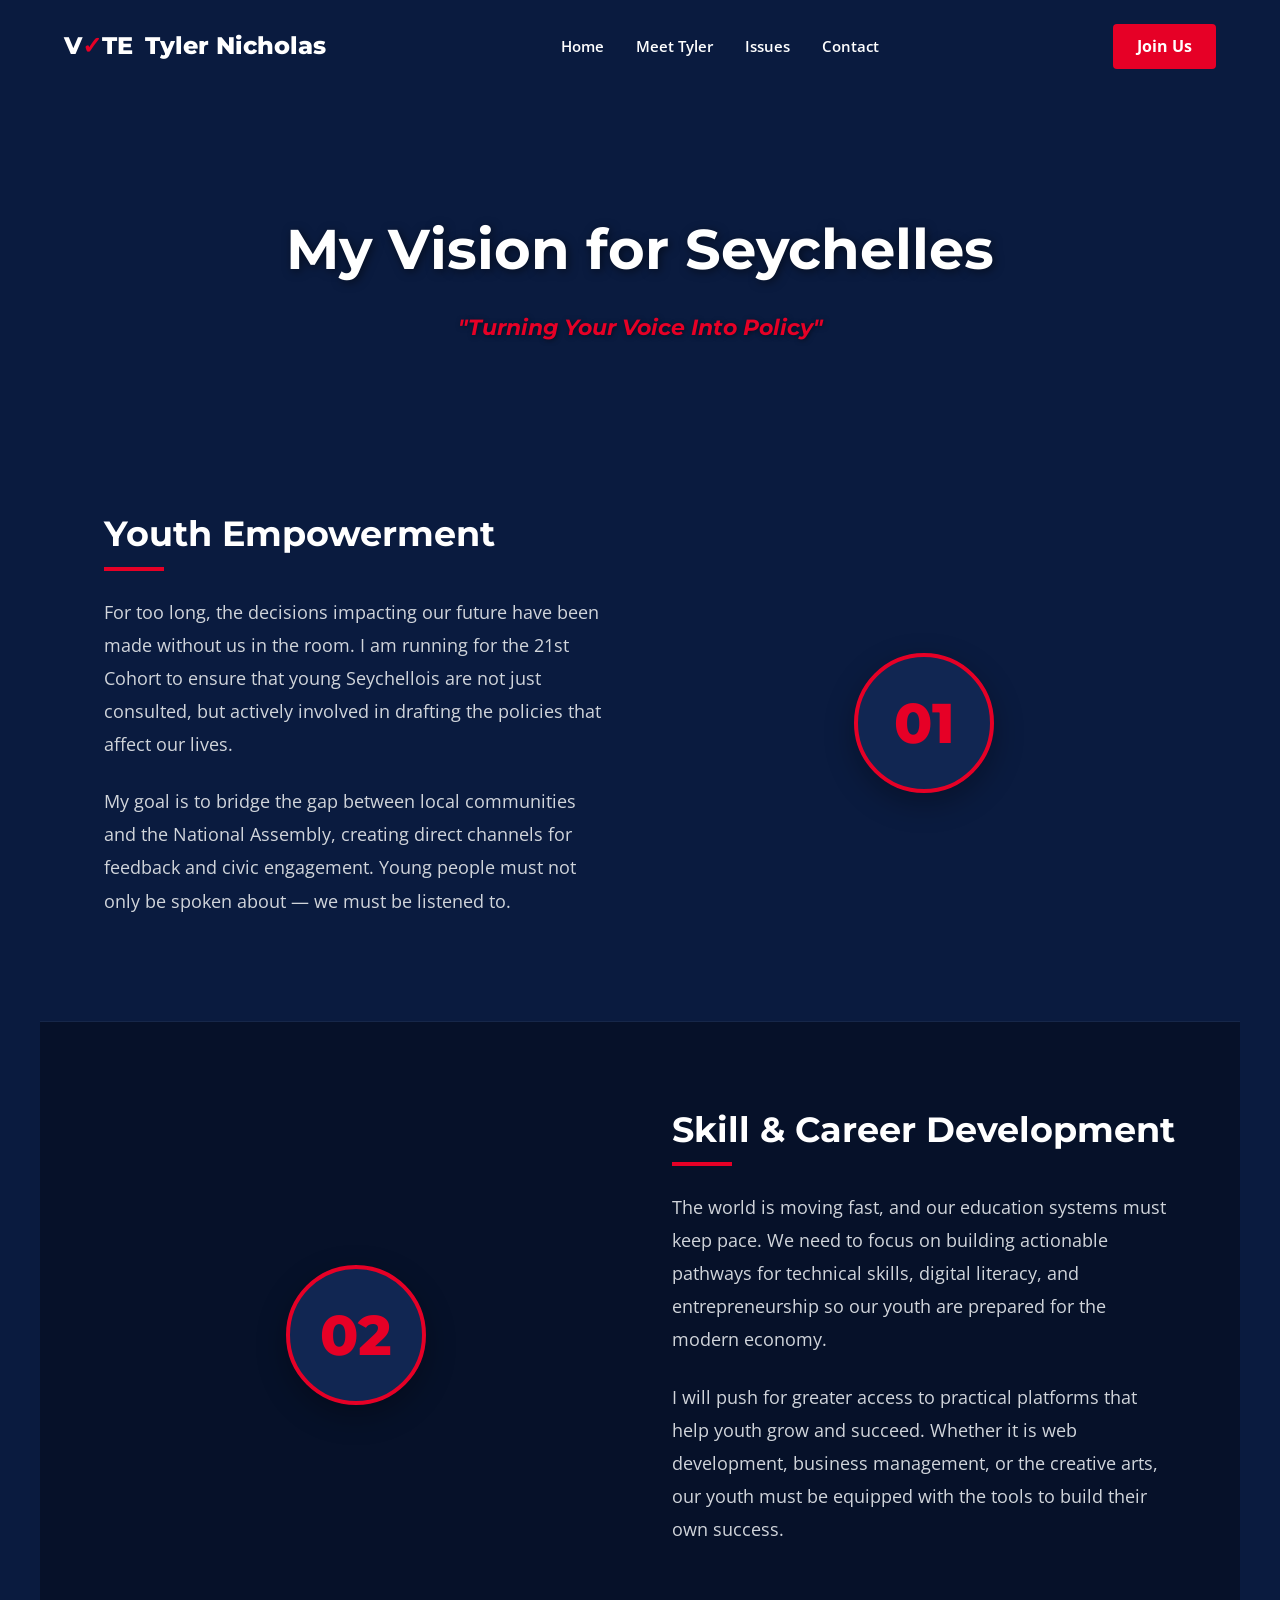
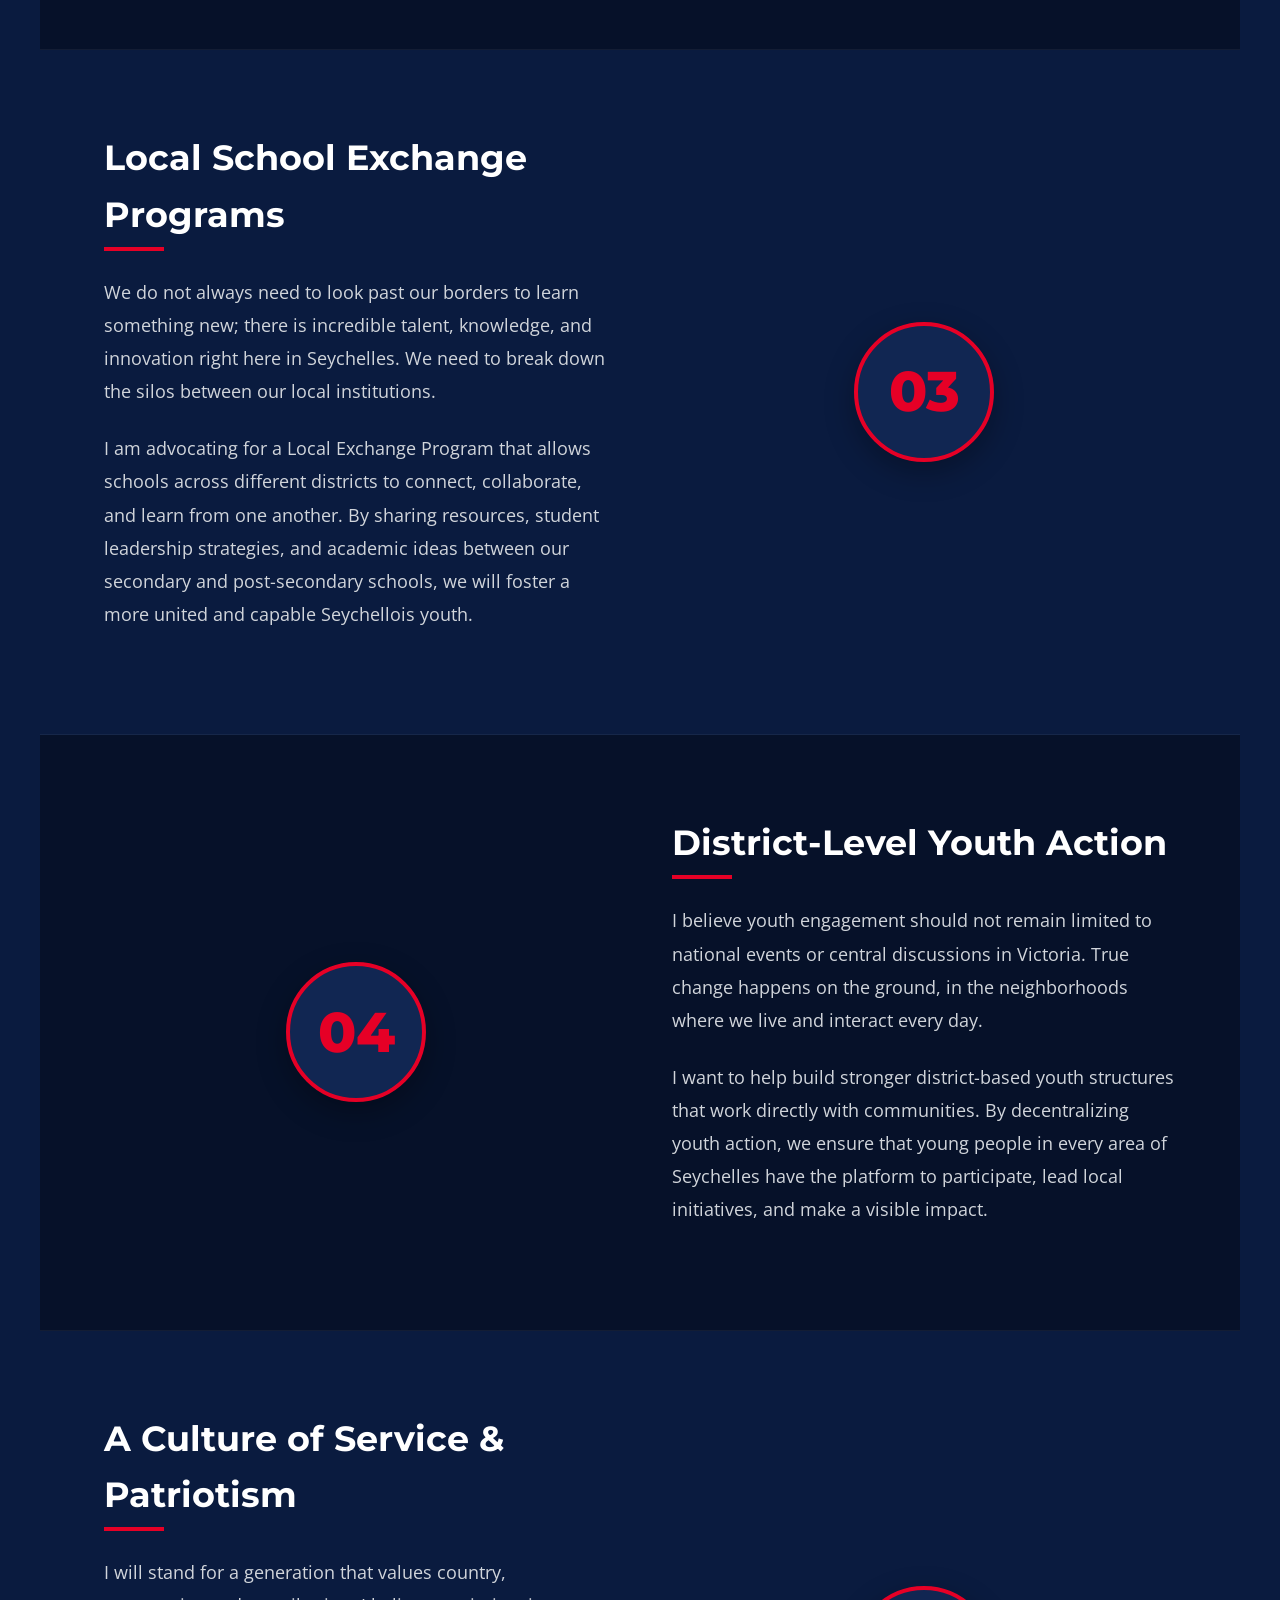
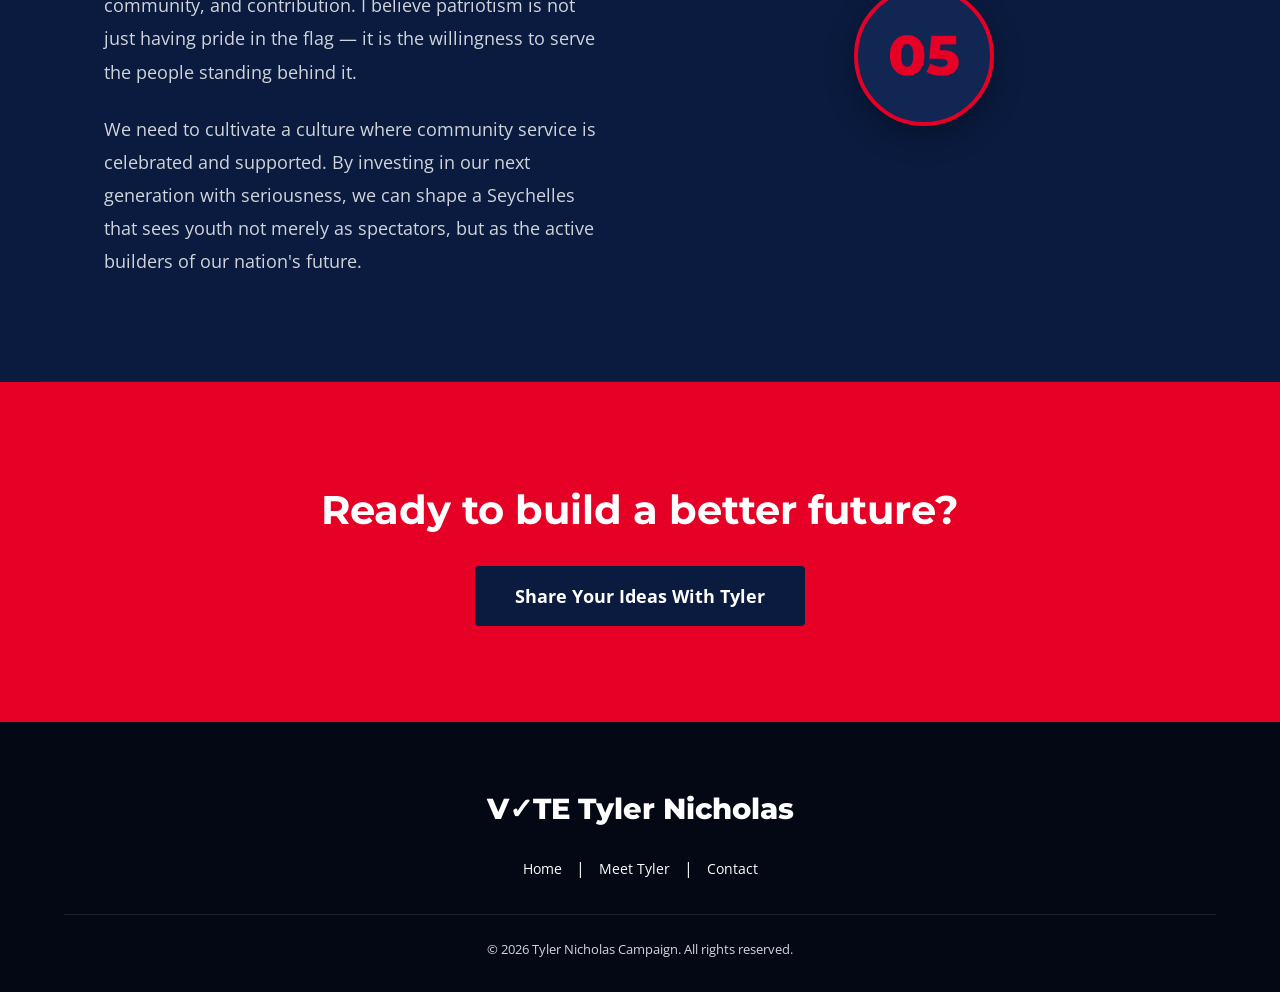
<file: issues/index.html>
<!DOCTYPE html>
<html lang="en">
<head>
    <meta charset="UTF-8">
    <meta name="viewport" content="width=device-width, initial-scale=1.0">
    <title>My Vision | Tyler Nicholas Campaign</title>
    <link rel="icon" href="https://i0.wp.com/flag-shop.ca/wp-content/uploads/2024/11/img-flag-shop-flags-of-the-world-seychelles-flag-3-5.webp" type="image/webp">
    <link rel="stylesheet" href="/style.css">
    <link href="https://fonts.googleapis.com/css2?family=Montserrat:wght@400;700;800&family=Open+Sans:wght@400;600&display=swap" rel="stylesheet">
    <style>
        /* Specific tweaks for the Issues Page layout */
        .issues-header {
            position: relative;
            padding: 7rem 5% 5rem 5%;
            text-align: center;
            background-color: var(--bg-dark-blue);
            overflow: hidden;
        }
        
        .hero-bg {
            position: absolute;
            top: 0;
            left: 0;
            width: 100%;
            height: 100%;
            background-image: url('https://static.vecteezy.com/system/resources/previews/041/930/966/non_2x/flat-illustration-of-seychelles-national-flag-seychelles-flag-design-seychelles-wave-flag-free-vector.jpg');
            background-size: cover;
            background-position: center;
            opacity: 0.15;
            z-index: 1;
        }

        .header-content {
            position: relative;
            z-index: 2;
        }

        .issues-header h1 {
            font-size: 3.5rem;
            margin-bottom: 1rem;
            color: var(--white);
            text-shadow: 2px 2px 10px rgba(0,0,0,0.5);
        }
        .issues-header p {
            color: var(--campaign-red);
            font-size: 1.4rem;
            font-weight: 700;
            font-family: 'Montserrat', sans-serif;
            text-shadow: 1px 1px 5px rgba(0,0,0,0.5);
            font-style: italic;
        }
        
        .issue-block {
            display: flex;
            align-items: center;
            gap: 4rem;
            max-width: 1200px;
            margin: 0 auto;
            padding: 5rem 5%;
            border-bottom: 1px solid rgba(255,255,255,0.05);
        }
        
        /* Alternating layout for desktop */
        .issue-block:nth-child(even) {
            flex-direction: row-reverse;
            background-color: #061129;
        }

        .issue-text {
            flex: 1;
        }

        .issue-text h2 {
            font-size: 2.2rem;
            color: var(--white);
            margin-bottom: 1.5rem;
            position: relative;
            padding-bottom: 0.5rem;
        }

        .issue-text h2::after {
            content: '';
            position: absolute;
            left: 0;
            bottom: 0;
            width: 60px;
            height: 4px;
            background-color: var(--campaign-red);
        }

        .issue-text p {
            color: var(--text-light);
            font-size: 1.15rem;
            margin-bottom: 1.5rem;
            line-height: 1.8;
        }

        .issue-icon {
            flex: 1;
            display: flex;
            justify-content: center;
            align-items: center;
        }

        .icon-circle {
            width: 140px;
            height: 140px;
            background-color: var(--card-bg);
            border-radius: 50%;
            display: flex;
            justify-content: center;
            align-items: center;
            font-size: 3.5rem;
            font-family: 'Montserrat', sans-serif;
            font-weight: 800;
            color: var(--campaign-red);
            border: 4px solid var(--campaign-red);
            box-shadow: 0 10px 30px rgba(0,0,0,0.3);
        }

        .cta-section {
            text-align: center;
            padding: 6rem 5%;
            background-color: var(--campaign-red);
        }
        
        .cta-section h2 {
            font-size: 2.5rem;
            color: var(--white);
            margin-bottom: 1.5rem;
        }

        .btn-dark {
            display: inline-block;
            background-color: var(--bg-dark-blue);
            color: var(--white);
            padding: 1rem 2.5rem;
            text-decoration: none;
            font-weight: bold;
            border-radius: 4px;
            font-size: 1.1rem;
            transition: background-color 0.3s;
        }

        .btn-dark:hover {
            background-color: #061129;
        }

        @media (max-width: 768px) {
            .issue-block, .issue-block:nth-child(even) {
                flex-direction: column;
                text-align: center;
                gap: 2rem;
                padding: 4rem 5%;
            }
            .issue-text h2::after {
                left: 50%;
                transform: translateX(-50%);
            }
            .issues-header h1 {
                font-size: 2.8rem;
            }
        }
    </style>
</head>
<body>

    <nav class="navbar">
        <div class="logo">
            <span class="vote-logo">V<span class="check">✓</span>TE</span> <span class="tyler-text">Tyler Nicholas</span>
        </div>
        <ul class="nav-links">
            <li><a href="/">Home</a></li>
            <li><a href="/about/">Meet Tyler</a></li>
            <li><a href="/issues/">Issues</a></li>
            <li><a href="mailto:vote@tyler-nicholas.online">Contact</a></li>
        </ul>
        <a href="/volunteer/" class="btn-donate">Join Us</a>
    </nav>

    <header class="issues-header">
        <div class="hero-bg"></div>
        <div class="header-content">
            <h1>My Vision for Seychelles</h1>
            <p>"Turning Your Voice Into Policy"</p>
        </div>
    </header>

    <section class="issue-block">
        <div class="issue-text">
            <h2>Youth Empowerment</h2>
            <p>For too long, the decisions impacting our future have been made without us in the room. I am running for the 21st Cohort to ensure that young Seychellois are not just consulted, but actively involved in drafting the policies that affect our lives.</p>
            <p>My goal is to bridge the gap between local communities and the National Assembly, creating direct channels for feedback and civic engagement. Young people must not only be spoken about — we must be listened to.</p>
        </div>
        <div class="issue-icon">
            <div class="icon-circle">01</div>
        </div>
    </section>

    <section class="issue-block">
        <div class="issue-text">
            <h2>Skill & Career Development</h2>
            <p>The world is moving fast, and our education systems must keep pace. We need to focus on building actionable pathways for technical skills, digital literacy, and entrepreneurship so our youth are prepared for the modern economy.</p>
            <p>I will push for greater access to practical platforms that help youth grow and succeed. Whether it is web development, business management, or the creative arts, our youth must be equipped with the tools to build their own success.</p>
        </div>
        <div class="issue-icon">
            <div class="icon-circle">02</div>
        </div>
    </section>

    <section class="issue-block">
        <div class="issue-text">
            <h2>Local School Exchange Programs</h2>
            <p>We do not always need to look past our borders to learn something new; there is incredible talent, knowledge, and innovation right here in Seychelles. We need to break down the silos between our local institutions.</p>
            <p>I am advocating for a Local Exchange Program that allows schools across different districts to connect, collaborate, and learn from one another. By sharing resources, student leadership strategies, and academic ideas between our secondary and post-secondary schools, we will foster a more united and capable Seychellois youth.</p>
        </div>
        <div class="issue-icon">
            <div class="icon-circle">03</div>
        </div>
    </section>

    <section class="issue-block">
        <div class="issue-text">
            <h2>District-Level Youth Action</h2>
            <p>I believe youth engagement should not remain limited to national events or central discussions in Victoria. True change happens on the ground, in the neighborhoods where we live and interact every day.</p>
            <p>I want to help build stronger district-based youth structures that work directly with communities. By decentralizing youth action, we ensure that young people in every area of Seychelles have the platform to participate, lead local initiatives, and make a visible impact.</p>
        </div>
        <div class="issue-icon">
            <div class="icon-circle">04</div>
        </div>
    </section>

    <section class="issue-block">
        <div class="issue-text">
            <h2>A Culture of Service & Patriotism</h2>
            <p>I will stand for a generation that values country, community, and contribution. I believe patriotism is not just having pride in the flag — it is the willingness to serve the people standing behind it.</p>
            <p>We need to cultivate a culture where community service is celebrated and supported. By investing in our next generation with seriousness, we can shape a Seychelles that sees youth not merely as spectators, but as the active builders of our nation's future.</p>
        </div>
        <div class="issue-icon">
            <div class="icon-circle">05</div>
        </div>
    </section>

    <section class="cta-section">
        <h2>Ready to build a better future?</h2>
        <a href="mailto:vote@tyler-nicholas.online" class="btn-dark">Share Your Ideas With Tyler</a>
    </section>

    <footer class="site-footer">
        <div class="footer-content">
            <div class="footer-logo">V✓TE Tyler Nicholas</div>
            <div class="footer-links">
                <a href="/">Home</a> | 
                <a href="/about/">Meet Tyler</a> | 
                <a href="mailto:vote@tyler-nicholas.online">Contact</a>
            </div>
        </div>
        <div class="footer-bottom">
            &copy; 2026 Tyler Nicholas Campaign. All rights reserved.
        </div>
    </footer>

</body>
</html>
</file>
<file: style.css>
/* Base Styles & Premium Campaign Colors */
:root {
    --bg-dark-blue: #0A1B3F;
    --campaign-red: #E60026;
    --white: #ffffff;
    --text-light: #d1d5db;
    --card-bg: #112652;
}

* {
    margin: 0;
    padding: 0;
    box-sizing: border-box;
}

body {
    font-family: 'Open Sans', sans-serif;
    background-color: var(--bg-dark-blue);
    color: var(--white);
    line-height: 1.6;
}

h1, h2, h3, h4, .logo {
    font-family: 'Montserrat', sans-serif;
}

/* Top Bar */
.top-bar {
    background-color: #051026;
    color: var(--text-light);
    font-size: 0.8rem;
    padding: 0.5rem 5%;
    text-align: center;
    border-bottom: 1px solid rgba(255,255,255,0.05);
}

/* Navigation */
.navbar {
    display: flex;
    justify-content: space-between;
    align-items: center;
    padding: 1.5rem 5%;
    background-color: transparent;
    position: relative;
    z-index: 10;
}

.logo {
    font-size: 1.5rem;
    font-weight: 800;
    color: var(--white);
}

.vote-logo {
    font-weight: 800;
}

.check {
    color: var(--campaign-red);
}

.tyler-text {
    margin-left: 5px;
}

.nav-links {
    list-style: none;
    display: flex;
    gap: 2rem;
}

.nav-links a {
    color: var(--white);
    text-decoration: none;
    font-weight: 600;
    font-size: 0.95rem;
    transition: color 0.3s;
}

.nav-links a:hover {
    color: var(--campaign-red);
}

.btn-donate {
    background-color: var(--campaign-red);
    color: var(--white);
    padding: 0.6rem 1.5rem;
    text-decoration: none;
    font-weight: bold;
    border-radius: 4px;
    transition: background-color 0.3s;
}

.btn-donate:hover {
    background-color: #cc0022;
}

/* Hero Section */
.hero {
    position: relative;
    padding: 4rem 5% 0 5%;
    background-color: var(--bg-dark-blue);
    overflow: hidden;
}

.hero-bg {
    position: absolute;
    top: 0;
    left: 0;
    width: 100%;
    height: 100%;
    background-image: url('https://static.vecteezy.com/system/resources/previews/041/930/966/non_2x/flat-illustration-of-seychelles-national-flag-seychelles-flag-design-seychelles-wave-flag-free-vector.jpg');
    background-size: cover;
    background-position: center;
    opacity: 0.15; /* Keeps the flag visible without overpowering the text */
    z-index: 1;
}

.hero-content {
    display: flex;
    align-items: center;
    justify-content: space-between;
    max-width: 1200px;
    margin: 0 auto;
    position: relative;
    z-index: 2;
}

.hero-text {
    flex: 1;
    padding-right: 3rem;
    margin-bottom: 4rem;
}

.hero-text h1 {
    font-size: 4.5rem;
    line-height: 1.1;
    margin-bottom: 1.5rem;
    font-weight: 800;
    text-shadow: 2px 2px 10px rgba(0,0,0,0.5); /* Helps text stand out against the flag */
}

.hero-text p {
    font-size: 1.2rem;
    color: var(--text-light);
    margin-bottom: 2.5rem;
    max-width: 500px;
    text-shadow: 1px 1px 5px rgba(0,0,0,0.5);
}

.btn-primary {
    display: inline-block;
    background-color: var(--campaign-red);
    color: var(--white);
    padding: 1rem 2.5rem;
    text-decoration: none;
    font-weight: bold;
    border-radius: 4px;
    font-size: 1.1rem;
    transition: transform 0.2s, background-color 0.3s;
}

.btn-primary:hover {
    background-color: #cc0022;
    transform: translateY(-2px);
}

.hero-image {
    flex: 1;
    display: flex;
    align-items: flex-end;
    justify-content: center;
}

.candidate-photo {
    max-width: 100%;
    height: auto;
    max-height: 650px;
    object-fit: contain;
    display: block;
    image-rendering: -webkit-optimize-contrast;
    filter: contrast(1.05) saturate(1.05) drop-shadow(0px 10px 20px rgba(0,0,0,0.5));
}

/* Principles Section */
.principles-section {
    padding: 5rem 5%;
    background-color: #061129;
    position: relative;
    z-index: 2;
}

.principles-grid {
    display: grid;
    grid-template-columns: repeat(3, 1fr);
    gap: 2rem;
    max-width: 1200px;
    margin: 0 auto;
}

.card {
    background: var(--card-bg);
    padding: 2.5rem 2rem;
    border-radius: 8px;
    text-align: center;
    box-shadow: 0 10px 30px rgba(0,0,0,0.2);
    border-top: 4px solid var(--campaign-red); /* Kept a clean accent border since emojis are gone */
}

.card h4 {
    font-size: 1.3rem;
    margin-bottom: 1rem;
    color: var(--white);
}

.card p {
    color: var(--text-light);
    font-size: 0.95rem;
}

/* Footer Section */
.site-footer {
    background-color: #030814;
    padding: 4rem 5% 2rem 5%;
    text-align: center;
}

.footer-content {
    max-width: 800px;
    margin: 0 auto 2rem auto;
}

.footer-logo {
    font-family: 'Montserrat', sans-serif;
    font-size: 1.8rem;
    font-weight: 800;
    margin-bottom: 1.5rem;
}

.footer-links a {
    color: var(--white);
    text-decoration: none;
    margin: 0 10px;
    font-size: 0.9rem;
}

.footer-links a:hover {
    color: var(--campaign-red);
}

.footer-bottom {
    border-top: 1px solid rgba(255,255,255,0.1);
    padding-top: 1.5rem;
    font-size: 0.8rem;
    color: var(--text-light);
}

/* Mobile Responsiveness */
@media (max-width: 768px) {
    .navbar {
        flex-direction: column;
        gap: 1.5rem;
    }
    
    .nav-links {
        flex-wrap: wrap;
        justify-content: center;
        gap: 1rem;
    }

    .hero-content {
        flex-direction: column;
        text-align: center;
    }

    .hero-text {
        padding-right: 0;
    }

    .hero-text h1 {
        font-size: 3rem;
    }

    .hero-text p {
        margin: 0 auto 2rem auto;
    }

    .principles-grid {
        grid-template-columns: 1fr;
    }
}
</file>
